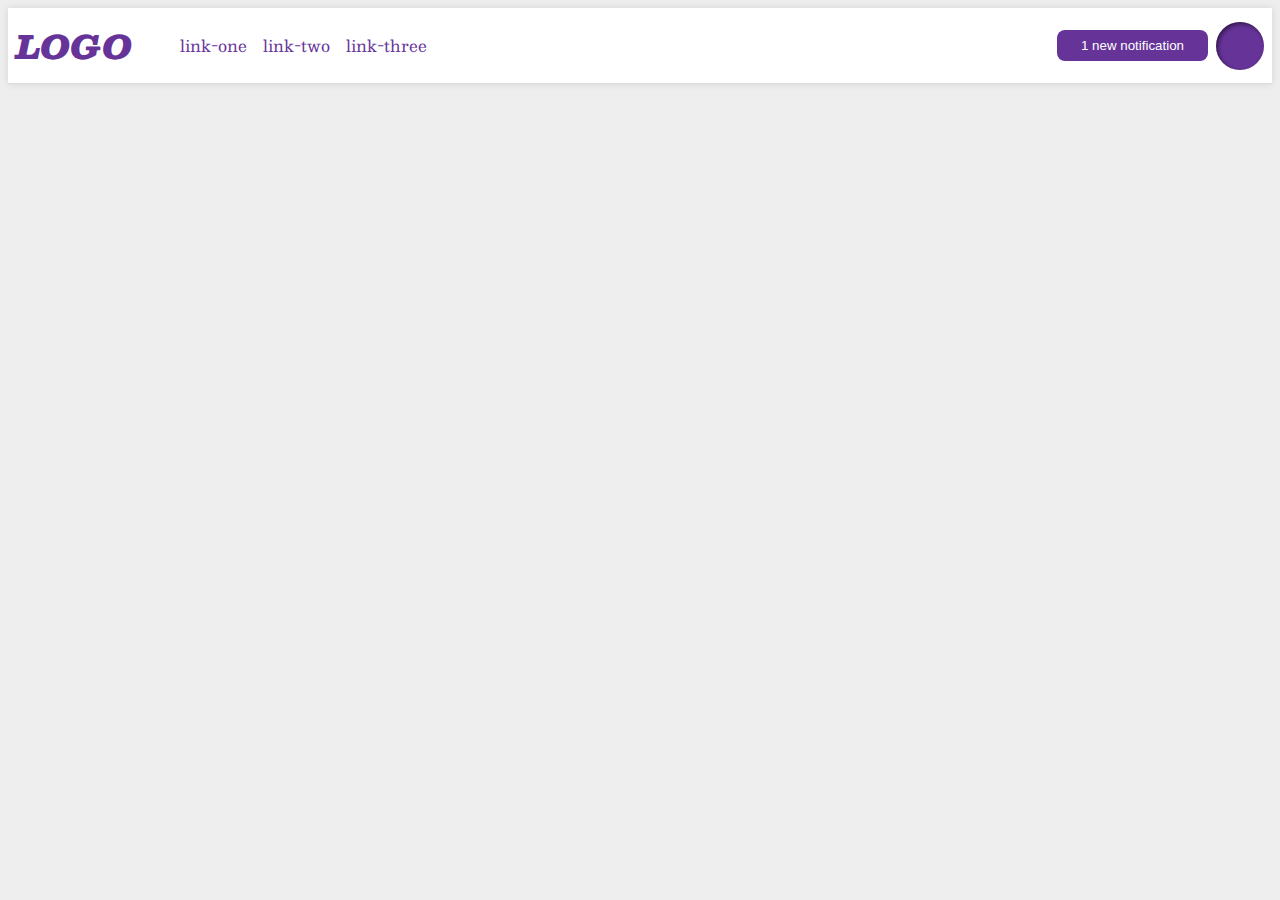
<file: flex/03-flex-header-2/index.html>
<!DOCTYPE html>
<html lang="en">
  <head>
    <meta charset="UTF-8">
    <meta http-equiv="X-UA-Compatible" content="IE=edge">
    <meta name="viewport" content="width=device-width, initial-scale=1.0">
    <title>Flex Header 2</title>
    <link rel="stylesheet" href="style.css">
  </head>
  <body>
    <div class="header">
      <div class="left">
        <div class="logo">
          LOGO
        </div>
        <ul class="links">
          <li><a href="google.com">link-one</a></li>
          <li><a href="google.com">link-two</a></li>
          <li><a href="google.com">link-three</a></li>
        </ul>
      </div>
      <div class="right">
        <button class="notifications">
          1 new notification
        </button>
        <div class="profile-image"></div>
      </div>
    </div>
  </body>
</html>
</file>
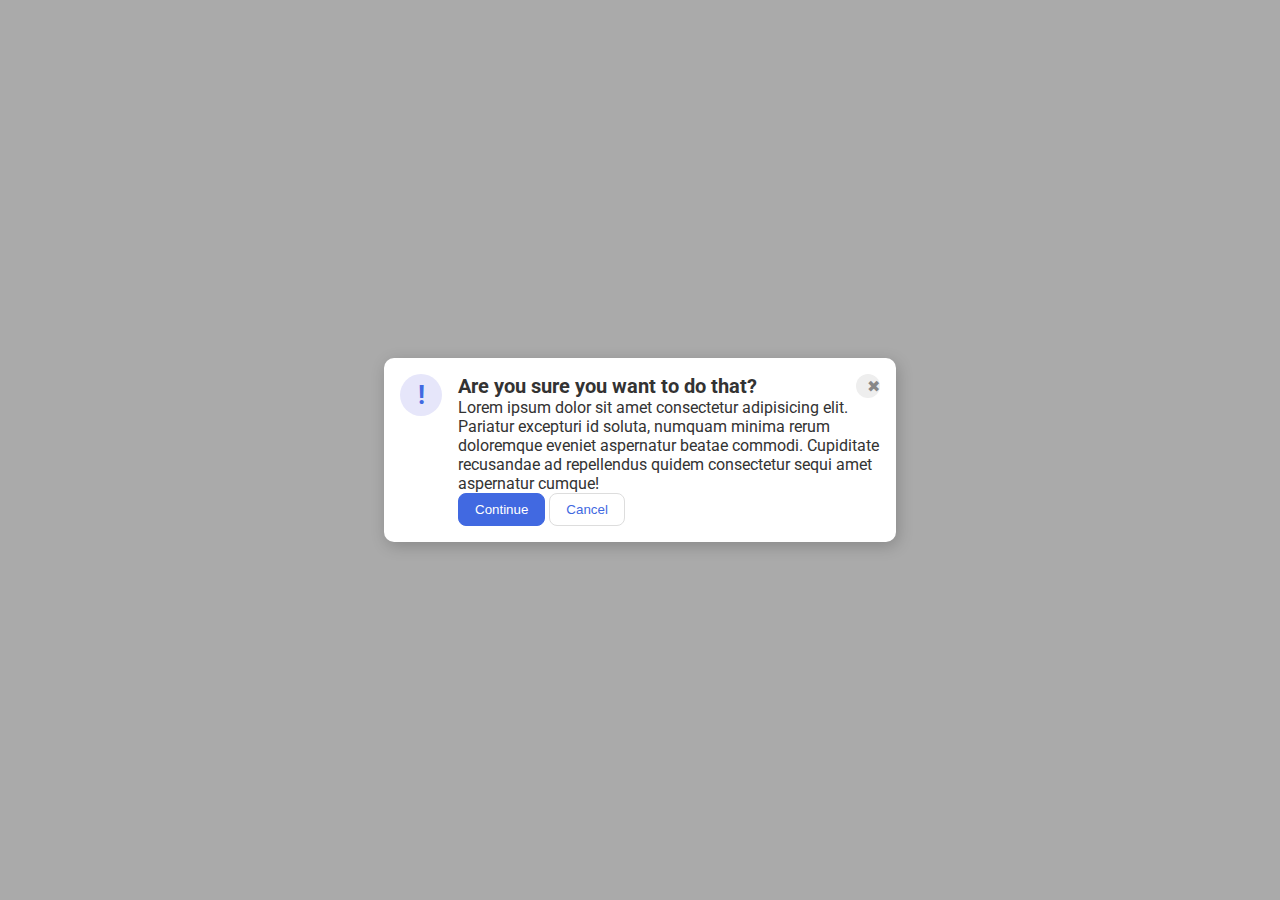
<file: flex/05-flex-modal/index.html>
<!DOCTYPE html>
<html lang="en">
  <head>
    <meta charset="UTF-8">
    <meta http-equiv="X-UA-Compatible" content="IE=edge">
    <meta name="viewport" content="width=device-width, initial-scale=1.0">
    <link rel="stylesheet" href="style.css">
    <title>Modal</title>
  </head>
  <body>
    <div class="modal">
      <div class="icon">!</div>
      <div class="container">
        <div class="header">Are you sure you want to do that?
          <div class="close-button">✖</div>
        </div>
        <div class="text">Lorem ipsum dolor sit amet consectetur adipisicing elit. Pariatur excepturi id soluta, numquam minima rerum doloremque eveniet aspernatur beatae commodi. Cupiditate recusandae ad repellendus quidem consectetur sequi amet aspernatur cumque!</div>
        <button class="continue">Continue</button>
        <button class="cancel">Cancel</button>
      </div>
    </div>
  </body>
</html>
</file>
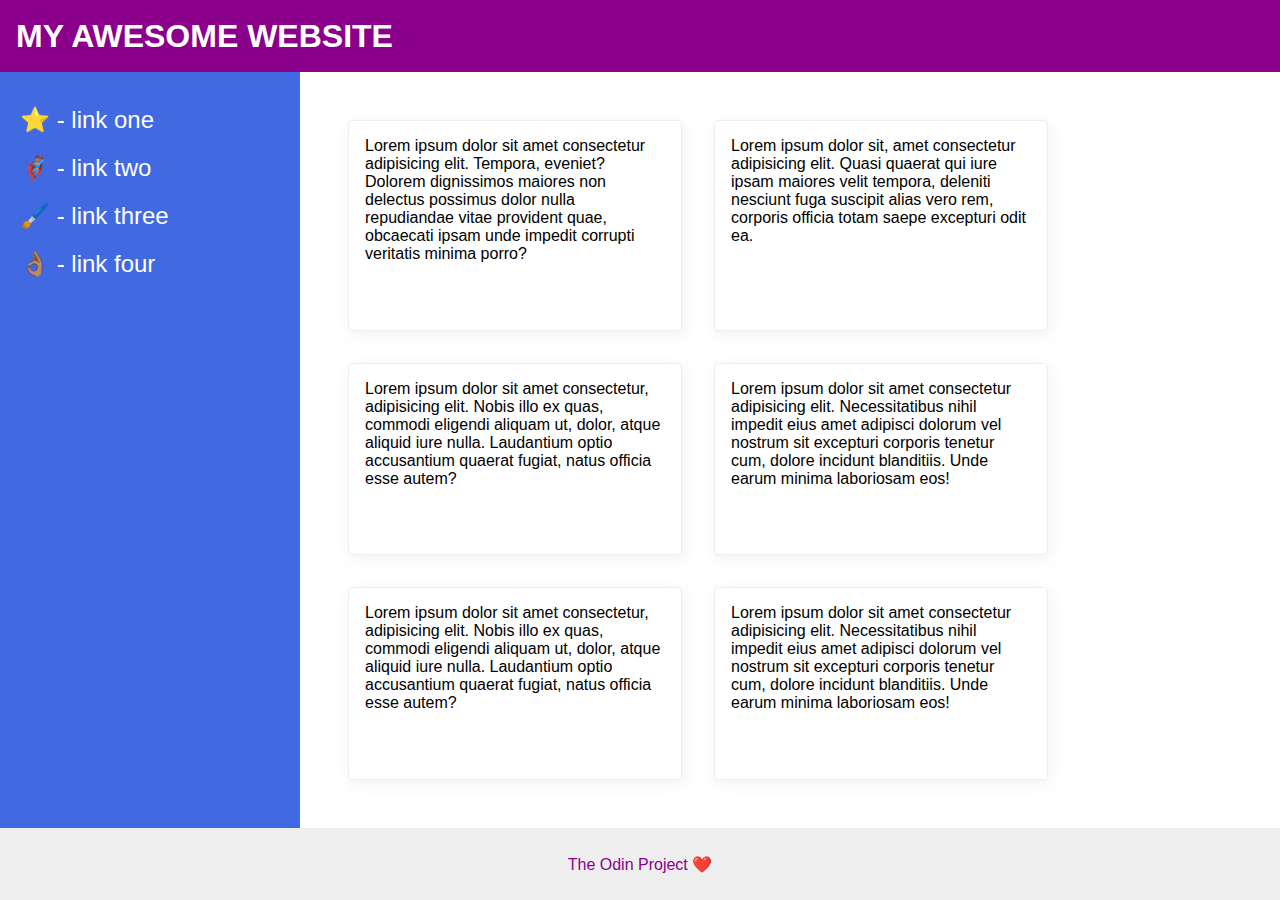
<file: flex/07-flex-layout-2/index.html>
<!DOCTYPE html>
<html lang="en">
  <head>
    <meta charset="UTF-8">
    <meta http-equiv="X-UA-Compatible" content="IE=edge">
    <meta name="viewport" content="width=device-width, initial-scale=1.0">
    <title>The Holy Grail</title>
    <link rel="stylesheet" href="style.css">
  </head>
  <body>
    <div class="header">
      MY AWESOME WEBSITE
    </div>

    <div class="main"> <!-- My idea here is to think of everything outside of the header/footer as the "main" content -->
      <div class="sidebar">
        <ul>
          <li><a href="#">⭐ - link one</a></li>
          <li><a href="#">🦸🏽‍♂️ - link two</a></li>
          <li><a href="#">🖌️ - link three</a></li>
          <li><a href="#">👌🏽 - link four</a></li>
        </ul>
      </div>
      
      <div class ="content">
        <div class="card">Lorem ipsum dolor sit amet consectetur adipisicing elit. Tempora, eveniet? Dolorem dignissimos maiores non delectus possimus dolor nulla repudiandae vitae provident quae, obcaecati ipsam unde impedit corrupti veritatis minima porro?</div>
        <div class="card">Lorem ipsum dolor sit, amet consectetur adipisicing elit. Quasi quaerat qui iure ipsam maiores velit tempora, deleniti nesciunt fuga suscipit alias vero rem, corporis officia totam saepe excepturi odit ea.</div>
        <div class="card">Lorem ipsum dolor sit amet consectetur, adipisicing elit. Nobis illo ex quas, commodi eligendi aliquam ut, dolor, atque aliquid iure nulla. Laudantium optio accusantium quaerat fugiat, natus officia esse autem?</div>
        <div class="card">Lorem ipsum dolor sit amet consectetur adipisicing elit. Necessitatibus nihil impedit eius amet adipisci dolorum vel nostrum sit excepturi corporis tenetur cum, dolore incidunt blanditiis. Unde earum minima laboriosam eos!</div>
        <div class="card">Lorem ipsum dolor sit amet consectetur, adipisicing elit. Nobis illo ex quas, commodi eligendi aliquam ut, dolor, atque aliquid iure nulla. Laudantium optio accusantium quaerat fugiat, natus officia esse autem?</div>
        <div class="card">Lorem ipsum dolor sit amet consectetur adipisicing elit. Necessitatibus nihil impedit eius amet adipisci dolorum vel nostrum sit excepturi corporis tenetur cum, dolore incidunt blanditiis. Unde earum minima laboriosam eos!</div>
      </div>
    </div>

    <div class="footer">
      The Odin Project ❤️
    </div>
  </body>
</html>
</file>
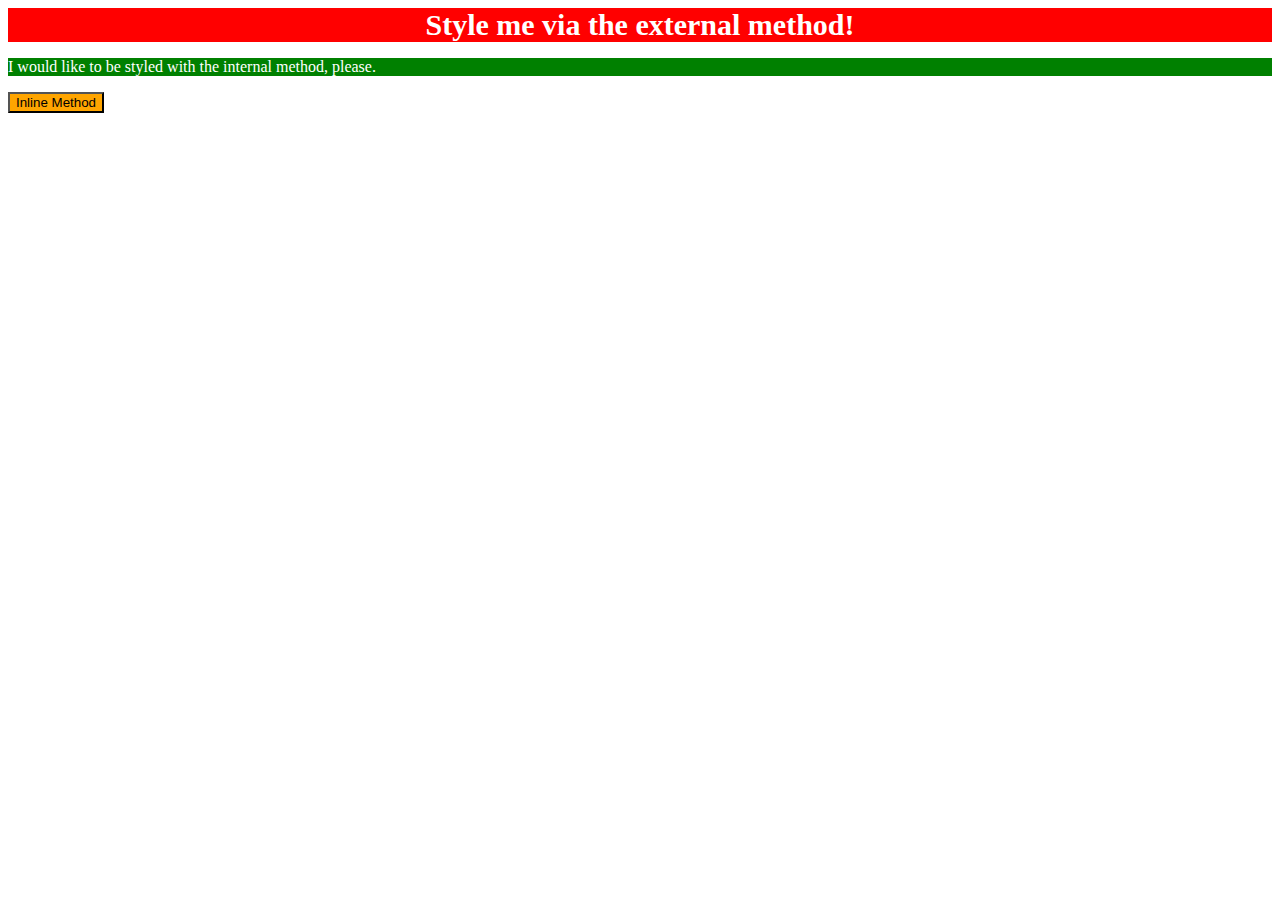
<file: foundations/01-css-methods/index.html>
<!DOCTYPE html>
<html lang="en">
  <head>
    <meta charset="UTF-8">
    <meta http-equiv="X-UA-Compatible" content="IE=edge">
    <meta name="viewport" content="width=device-width, initial-scale=1.0">
    <title>Methods for Adding CSS</title>
    <link rel="stylesheet" href="styles.css">
    <style>
      p {
        color: white;
        background-color: green;
        font-family: serif;
      }
    </style>
  </head>
  <body>
    <div>Style me via the external method!</div>
    <p>I would like to be styled with the internal method, please.</p>
    <button style="color: black; background-color: orange">Inline Method</button>
  </body>
</html>
</file>
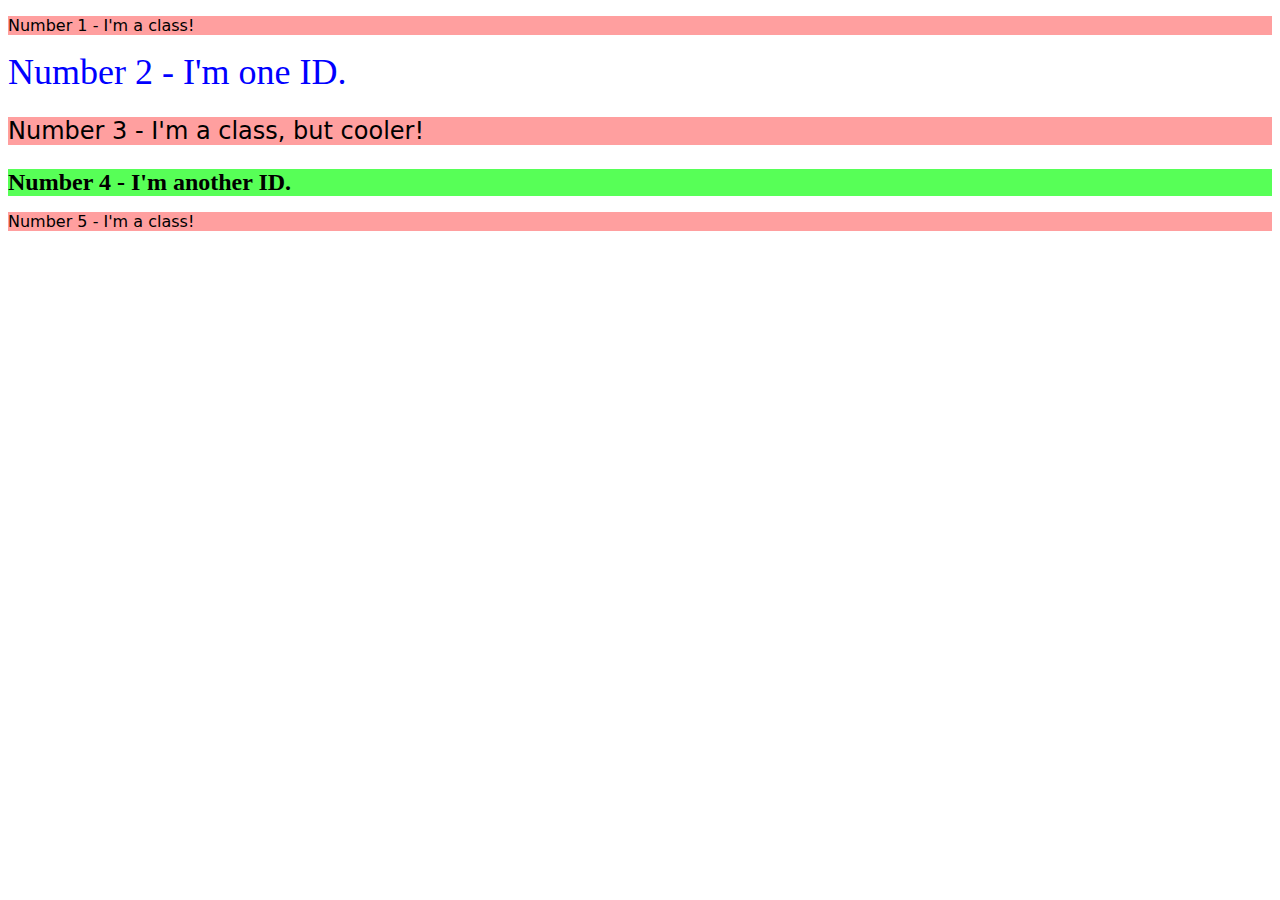
<file: foundations/02-class-id-selectors/index.html>
<!DOCTYPE html>
<html lang="en">
  <head>
    <meta charset="UTF-8">
    <meta http-equiv="X-UA-Compatible" content="IE=edge">
    <meta name="viewport" content="width=device-width, initial-scale=1.0">
    <title>Class and ID Selectors</title>
    <link rel="stylesheet" href="style.css">
  </head>
  <body>
    <p class="basic">Number 1 - I'm a class!</p>
    <div id="bigblue">Number 2 - I'm one ID.</div>
    <p class="basic cool">Number 3 - I'm a class, but cooler!</p>
    <div id="greenback">Number 4 - I'm another ID.</div>
    <p class="basic">Number 5 - I'm a class!</p>
  </body>
</html>
</file>
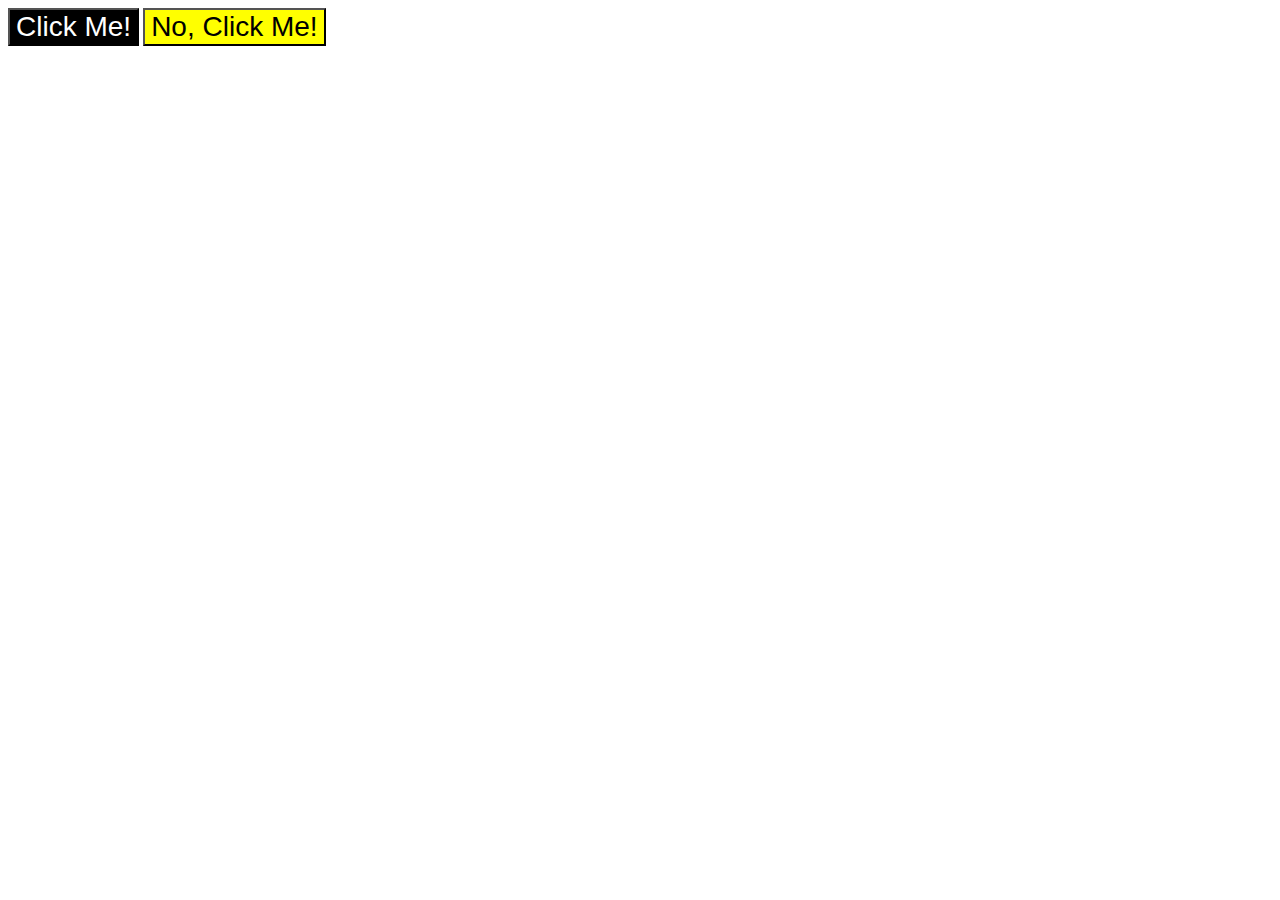
<file: foundations/03-grouping-selectors/index.html>
<!DOCTYPE html>
<html lang="en">
  <head>
    <meta charset="UTF-8">
    <meta http-equiv="X-UA-Compatible" content="IE=edge">
    <meta name="viewport" content="width=device-width, initial-scale=1.0">
    <title>Grouping Selectors</title>
    <link rel="stylesheet" href="style.css">
  </head>
  <body>
    <button class="black">Click Me!</button>
    <button class="yellow">No, Click Me!</button>
  </body>
</html>
</file>
<file: flex/03-flex-header-2/style.css>
/* this is some magical font-importing.  
you'll learn about it later. */
@import url('https://fonts.googleapis.com/css2?family=Besley:ital,wght@0,400;1,900&display=swap');

body {
  margin: 0;
  background: #eee;
  font-family: Besley, serif;
}

.header {
  background: white;
  border-bottom: 1px solid #ddd;
  box-shadow: 0 0 8px rgba(0,0,0,.1);
  display: flex;
  flex-grow: 0;
  flex-basis: 1;
  flex-direction: row;
  margin: 8px;
  padding: 8px;
  justify-content: space-between;
}

.left, .right {
  display: flex;
  align-items: center;
  gap: 8px;
}

.profile-image {
  background: rebeccapurple;
  box-shadow: inset 2px 2px 4px rgba(0,0,0,.5);
  border-radius: 50%;
  width: 48px;
  height: 48px;
}

.logo {
  color: rebeccapurple;
  font-size: 32px;
  font-weight: 900;
  font-style: italic;
}

button {
  border: none;
  border-radius: 8px;
  background: rebeccapurple;
  color: white;
  padding: 8px 24px;
}

a {
  /* this removes the line under our links */
  text-decoration: none;
  color: rebeccapurple;
}

ul {
  list-style-type: none;
  display: flex;
  gap: 16px;
}
</file>
<file: flex/05-flex-modal/style.css>
@import url('https://fonts.googleapis.com/css2?family=Roboto:wght@400;700&display=swap');

html, body {
  height: 100%;
}

body {
  font-family: Roboto, sans-serif;
  margin: 0;
  background: #aaa;
  color: #333;
  /* I'll give you this one for free lol */
  display: flex;
  align-items: center;
  justify-content: center;
}

.modal {
  background: white;
  width: 480px;
  border-radius: 10px;
  box-shadow: 2px 4px 16px rgba(0,0,0,.2);
  padding: 16px;
  gap: 16px;
  display: flex;
}

.icon {
  color: royalblue;
  font-size: 26px;
  font-weight: 700;
  background: lavender;
  width: 42px;
  height: 42px;
  border-radius: 50%;
  display: flex;
  align-items: center;
  justify-content: center;
  flex-shrink: 0;
  align-self: left;
}

.header {
  font-weight: bold;
  font-size: 125%;
  display: flex;
  justify-content: space-between;
  align-items: center;
}

.close-button {
  background: #eee;
  border-radius: 50%;
  color: #888;
  font-weight: 400;
  font-size: 16px;
  height: 24px;
  width: 24px;
  display: flex;
  align-items: center;
  justify-content: right;
  flex-shrink: 0;
  align-self: right;
}

button {
  padding: 8px 16px;
  border-radius: 8px;
}

button.continue {
  background: royalblue;
  border: 1px solid royalblue;
  color: white;
}

button.cancel {
  background: white;
  border: 1px solid #ddd;
  color: royalblue;
}
</file>
<file: flex/07-flex-layout-2/style.css>
body {
  font-family: -apple-system, BlinkMacSystemFont, 'Segoe UI', Roboto, Oxygen, Ubuntu, Cantarell, 'Open Sans', 'Helvetica Neue', sans-serif;
  margin: 0;
  min-height: 100vh;
  display: flex;
  flex-direction: column;
}

.header, .footer {
  display: flex;
  /* This (along with column flex direction) creates the basic header-footer layout */
}

.header {
  height: 72px;
  background: darkmagenta;
  color: white;
  align-items: center;
  padding-left: 16px;
  font-weight: 900;
  font-size: 32px;
}

.footer {
  height: 72px;
  background: #eee;
  color: darkmagenta;
  margin-top: auto;  /* This keeps the footer at the bottom of the screen */
  justify-content: center;
  align-items: center;
}

.main {
  display: flex;
  flex: 1;
  /* This creates a new flexbox which contains the sidebar and the content */
}

.sidebar {
  width: 300px;
  background: royalblue;
  flex: 0 0 auto;
  box-sizing: border-box;
  padding-right: 16px;
  font-size: 24px;
}

.content {
  display: flex;
  flex-wrap: wrap;
  padding: 32px;
}

.card {
  border: 1px solid #eee;
  box-shadow: 2px 4px 16px rgba(0,0,0,.06);
  border-radius: 4px;
  width: 300px;
  padding: 16px;
  margin: 16px;
  display: flex;
}

ul {
  list-style: none; /* removes bullets on list */
  padding: 0 20px;
  line-height: 200%;
}

a {
  color: white;
  text-decoration: none; /* removes underlines on links */
}
</file>
<file: foundations/01-css-methods/styles.css>
div {
    color: white;
    background-color: red;
    font-family: serif;
    font-size: 30px;
    font-weight: bold;
    text-align: center;
}
</file>
<file: foundations/02-class-id-selectors/style.css>
.basic {
    background-color:#ff000060;
    font-family: Verdana, "DejaVu Sans", sans-serif;
}

.cool {
    font-size: 24px
}

#bigblue {
    color: #0000ff;
    font-size: 36px;
}

#greenback {
    background-color: #00ff00a8;
    font-size: 24px;
    font-weight: bold;
}
</file>
<file: foundations/03-grouping-selectors/style.css>
.black,
.yellow {
    font-family: Helvetica, "Times New Roman", sans-serif;
    font-size: 28px; 
}

.black {
    background-color: black;
    color: white;
}

.yellow {
    background-color: yellow;
}
</file>
